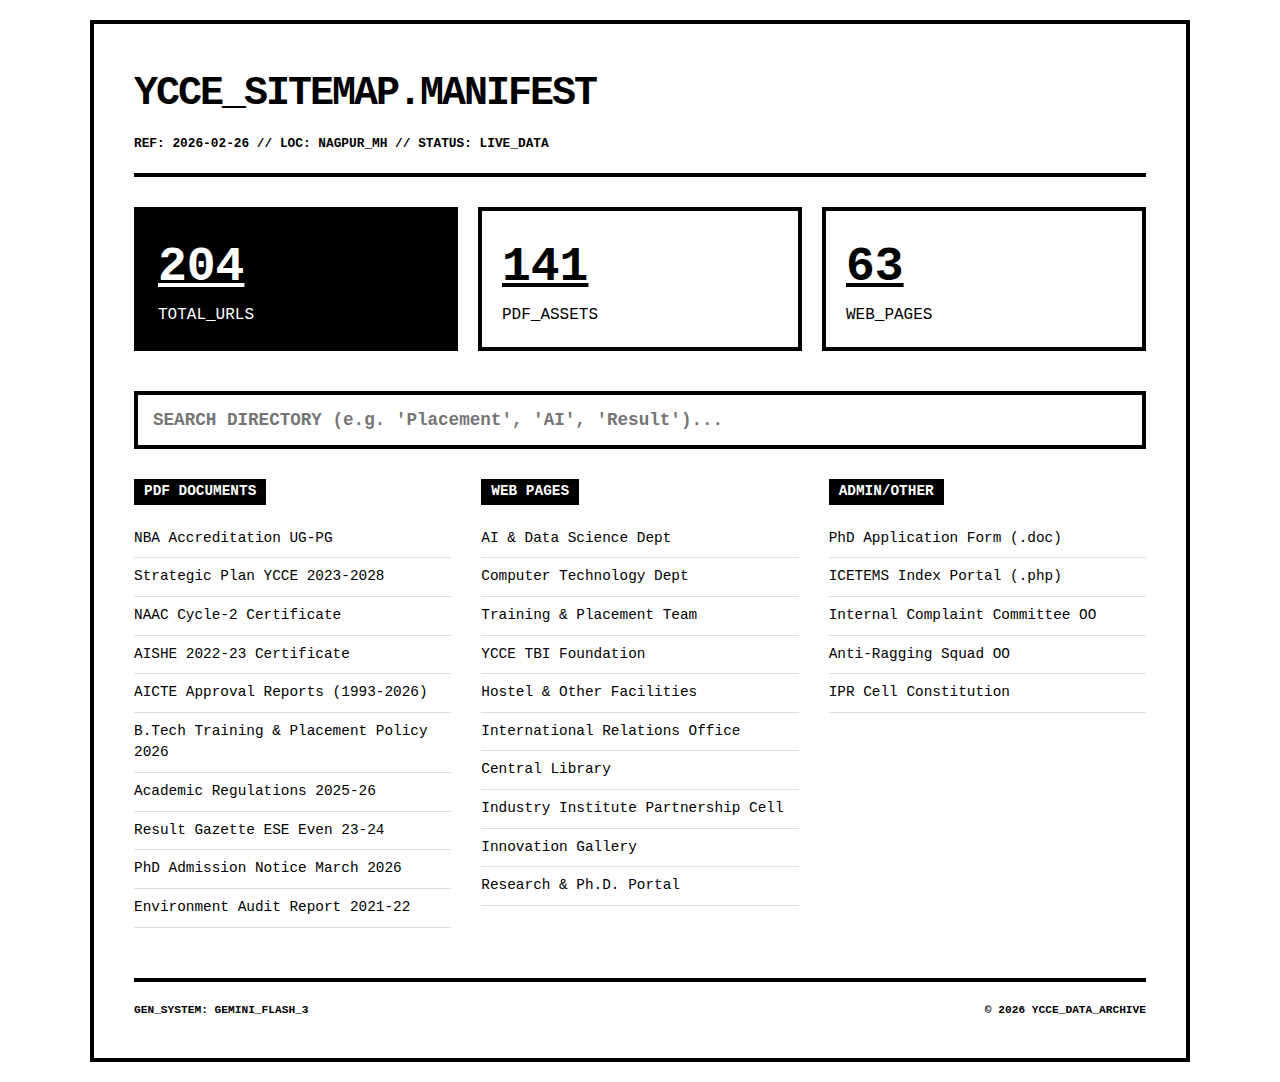
<file: frontend/report/index.html>
<!DOCTYPE html>
<html lang="en">
<head>
    <meta charset="UTF-8">
    <meta name="viewport" content="width=device-width, initial-scale=1.0">
    <title>YCCE | Sitemap Manifest 2026</title>
    <style>
        :root {
            --bg: #ffffff;
            --fg: #000000;
            --border: 4px solid #000000;
        }

        * {
            box-sizing: border-box;
            margin: 0;
            padding: 0;
            font-family: 'Courier New', Courier, monospace;
        }

        body {
            background-color: var(--bg);
            color: var(--fg);
            padding: 20px;
            line-height: 1.5;
        }

        .container {
            max-width: 1100px;
            margin: 0 auto;
            border: var(--border);
            padding: 40px;
        }

        header {
            border-bottom: var(--border);
            padding-bottom: 20px;
            margin-bottom: 30px;
        }

        h1 {
            font-size: 2.5rem;
            text-transform: uppercase;
            letter-spacing: -2px;
            font-weight: 900;
        }

        .meta {
            font-size: 0.8rem;
            font-weight: bold;
            margin-top: 10px;
        }

        /* Stats Grid */
        .stats {
            display: grid;
            grid-template-columns: repeat(auto-fit, minmax(200px, 1fr));
            gap: 20px;
            margin-bottom: 40px;
        }

        .stat-box {
            border: var(--border);
            padding: 20px;
            transition: 0.3s;
        }

        .stat-box.black {
            background: var(--fg);
            color: var(--bg);
        }

        .stat-num {
            display: block;
            font-size: 3rem;
            font-weight: 900;
            text-decoration: underline;
        }

        /* Search Bar */
        .search-container {
            margin-bottom: 30px;
        }

        input {
            width: 100%;
            padding: 15px;
            border: var(--border);
            font-size: 1.1rem;
            outline: none;
            font-weight: bold;
        }

        input:focus {
            background: #f0f0f0;
        }

        /* Content Grid */
        .data-grid {
            display: grid;
            grid-template-columns: repeat(auto-fit, minmax(300px, 1fr));
            gap: 30px;
        }

        .category h2 {
            background: var(--fg);
            color: var(--bg);
            display: inline-block;
            padding: 2px 10px;
            font-size: 0.9rem;
            margin-bottom: 15px;
            text-transform: uppercase;
        }

        ul {
            list-style: none;
        }

        li {
            padding: 8px 0;
            border-bottom: 1px solid #ddd;
            font-size: 0.9rem;
        }

        li:hover {
            background: var(--fg);
            color: var(--bg);
            cursor: crosshair;
        }

        footer {
            margin-top: 50px;
            border-top: var(--border);
            padding-top: 20px;
            display: flex;
            justify-content: space-between;
            font-size: 0.7rem;
            font-weight: bold;
        }

        @media (max-width: 600px) {
            .container { padding: 15px; border-width: 2px; }
            h1 { font-size: 1.5rem; }
        }
    </style>
</head>
<body>

<div class="container">
    <header>
        <h1>YCCE_SITEMAP.MANIFEST</h1>
        <div class="meta">REF: 2026-02-26 // LOC: NAGPUR_MH // STATUS: LIVE_DATA</div>
    </header>

    <section class="stats">
        <div class="stat-box black">
            <span class="stat-num">204</span>
            <p>TOTAL_URLS</p>
        </div>
        <div class="stat-box">
            <span class="stat-num">141</span>
            <p>PDF_ASSETS</p>
        </div>
        <div class="stat-box">
            <span class="stat-num">63</span>
            <p>WEB_PAGES</p>
        </div>
    </section>

    <div class="search-container">
        <input type="text" id="searchInput" placeholder="SEARCH DIRECTORY (e.g. 'Placement', 'AI', 'Result')...">
    </div>

    <main class="data-grid">
        <div class="category">
            <h2>PDF Documents</h2>
            <ul id="pdfList">
                <li>NBA Accreditation UG-PG</li>
                <li>Strategic Plan YCCE 2023-2028</li>
                <li>NAAC Cycle-2 Certificate</li>
                <li>AISHE 2022-23 Certificate</li>
                <li>AICTE Approval Reports (1993-2026)</li>
                <li>B.Tech Training & Placement Policy 2026</li>
                <li>Academic Regulations 2025-26</li>
                <li>Result Gazette ESE Even 23-24</li>
                <li>PhD Admission Notice March 2026</li>
                <li>Environment Audit Report 2021-22</li>
            </ul>
        </div>

        <div class="category">
            <h2>Web Pages</h2>
            <ul id="webList">
                <li>AI & Data Science Dept</li>
                <li>Computer Technology Dept</li>
                <li>Training & Placement Team</li>
                <li>YCCE TBI Foundation</li>
                <li>Hostel & Other Facilities</li>
                <li>International Relations Office</li>
                <li>Central Library</li>
                <li>Industry Institute Partnership Cell</li>
                <li>Innovation Gallery</li>
                <li>Research & Ph.D. Portal</li>
            </ul>
        </div>

        <div class="category">
            <h2>Admin/Other</h2>
            <ul id="otherList">
                <li>PhD Application Form (.doc)</li>
                <li>ICETEMS Index Portal (.php)</li>
                <li>Internal Complaint Committee OO</li>
                <li>Anti-Ragging Squad OO</li>
                <li>IPR Cell Constitution</li>
            </ul>
        </div>
    </main>

    <footer>
        <div>GEN_SYSTEM: GEMINI_FLASH_3</div>
        <div>&copy; 2026 YCCE_DATA_ARCHIVE</div>
    </footer>
</div>

<script>
    document.getElementById('searchInput').addEventListener('keyup', function() {
        let filter = this.value.toUpperCase();
        let lists = document.querySelectorAll('ul li');

        lists.forEach(li => {
            let text = li.textContent || li.innerText;
            if (text.toUpperCase().indexOf(filter) > -1) {
                li.style.display = "";
            } else {
                li.style.display = "none";
            }
        });
    });
</script>

</body>
</html>
</file>
